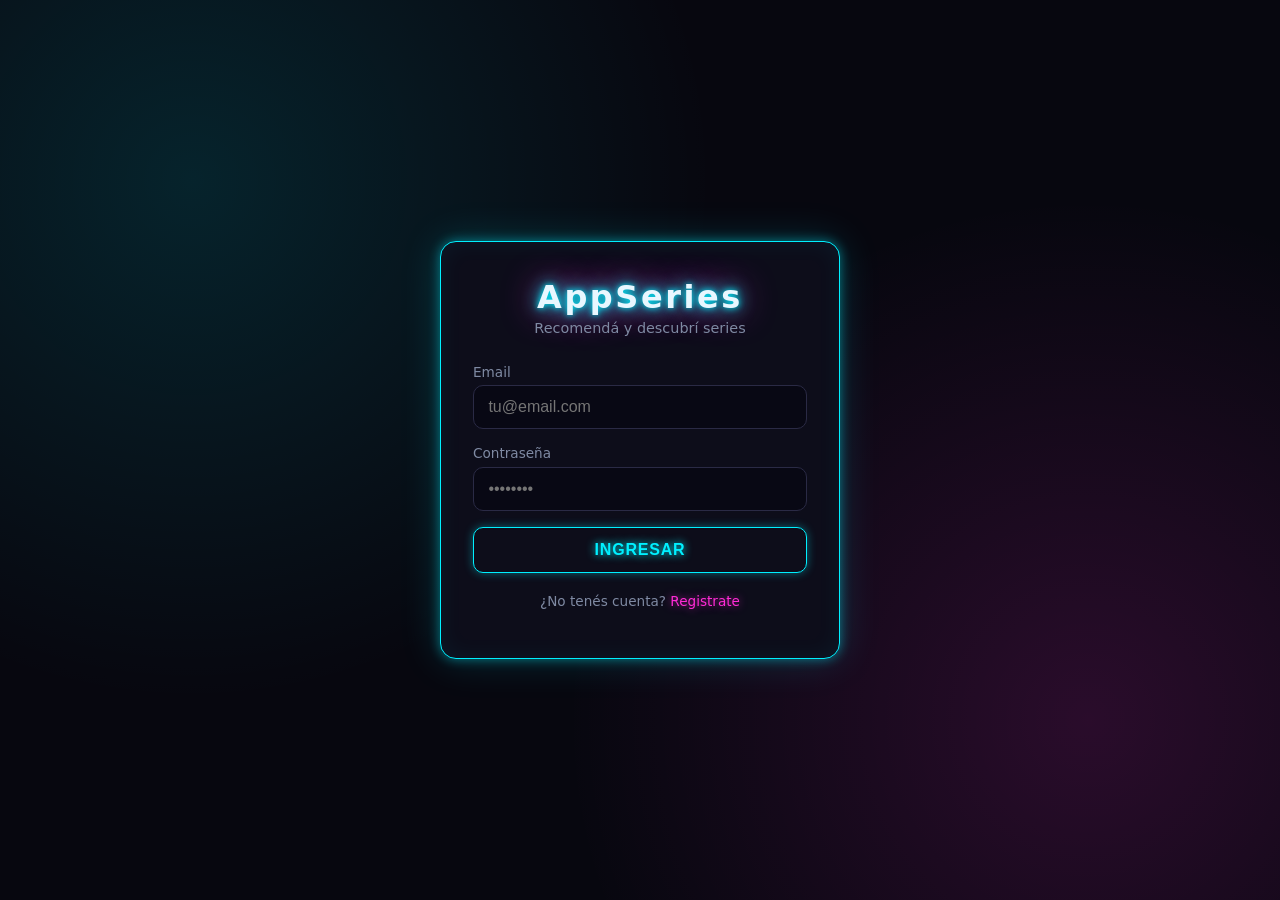
<file: index.html>
<!DOCTYPE html>
<html lang="es">
<head>
    <meta charset="UTF-8">
    <meta name="viewport" content="width=device-width, initial-scale=1.0">
    <meta name="theme-color" content="#07070f">
    <title>AppSeries | Ingresar</title>
    <link rel="manifest" href="manifest.json">
    <style>
        :root {
            --bg: #07070f;
            --panel: #0d0d1a;
            --cian: #00f0ff;
            --magenta: #ff2bd6;
            --texto: #e8f7ff;
            --tenue: #7f8aa3;
            --error: #ff5c7a;
        }

        * { box-sizing: border-box; }

        body {
            margin: 0;
            min-height: 100vh;
            display: grid;
            place-items: center;
            padding: 1.5rem;
            font-family: system-ui, -apple-system, "Segoe UI", Roboto, sans-serif;
            color: var(--texto);
            background:
                radial-gradient(circle at 15% 20%, rgba(0, 240, 255, 0.12), transparent 40%),
                radial-gradient(circle at 85% 80%, rgba(255, 43, 214, 0.14), transparent 40%),
                var(--bg);
        }

        .neon-card {
            width: 100%;
            max-width: 400px;
            padding: 2.25rem 2rem;
            border-radius: 16px;
            background: var(--panel);
            border: 1px solid var(--cian);
            box-shadow:
                0 0 12px rgba(0, 240, 255, 0.45),
                0 0 40px rgba(0, 240, 255, 0.18),
                inset 0 0 24px rgba(0, 240, 255, 0.06);
        }

        .neon-title {
            margin: 0 0 0.25rem;
            text-align: center;
            font-size: 2rem;
            letter-spacing: 0.08em;
            color: var(--texto);
            text-shadow:
                0 0 6px var(--cian),
                0 0 18px var(--cian),
                0 0 36px var(--magenta);
        }

        .neon-sub {
            margin: 0 0 1.75rem;
            text-align: center;
            font-size: 0.9rem;
            color: var(--tenue);
        }

        .neon-form { display: flex; flex-direction: column; gap: 1rem; }

        .neon-label { display: flex; flex-direction: column; gap: 0.35rem; font-size: 0.85rem; color: var(--tenue); }

        .neon-input {
            padding: 0.75rem 0.9rem;
            font-size: 1rem;
            color: var(--texto);
            background: #080814;
            border: 1px solid #2a2a45;
            border-radius: 10px;
            outline: none;
            transition: border-color 0.2s, box-shadow 0.2s;
        }

        .neon-input:focus {
            border-color: var(--magenta);
            box-shadow: 0 0 10px rgba(255, 43, 214, 0.55);
        }

        .neon-btn {
            padding: 0.8rem 1rem;
            font-size: 1rem;
            font-weight: 700;
            letter-spacing: 0.05em;
            cursor: pointer;
            color: var(--cian);
            background: transparent;
            border: 1px solid var(--cian);
            border-radius: 10px;
            text-shadow: 0 0 8px var(--cian);
            box-shadow: 0 0 10px rgba(0, 240, 255, 0.4);
            transition: background 0.2s, color 0.2s, box-shadow 0.2s;
        }

        .neon-btn:hover,
        .neon-btn:focus-visible {
            color: var(--bg);
            background: var(--cian);
            text-shadow: none;
            box-shadow: 0 0 22px rgba(0, 240, 255, 0.8);
            outline: none;
        }

        .neon-links { margin-top: 1.25rem; text-align: center; font-size: 0.85rem; color: var(--tenue); }
        .neon-links a { color: var(--magenta); text-decoration: none; text-shadow: 0 0 8px rgba(255, 43, 214, 0.6); }
        .neon-links a:hover { text-decoration: underline; }

        @media (prefers-reduced-motion: no-preference) {
            .neon-title { animation: parpadeo 6s infinite; }
            @keyframes parpadeo {
                0%, 92%, 100% { opacity: 1; }
                94% { opacity: 0.55; }
                96% { opacity: 1; }
                98% { opacity: 0.7; }
            }
        }
    </style>
</head>
<body>
    <main class="neon-card">
        <h1 class="neon-title">AppSeries</h1>
        <p class="neon-sub">Recomendá y descubrí series</p>

        <form id="form-login" class="neon-form" novalidate>
            <label class="neon-label">
                Email
                <input class="neon-input" type="email" id="login-email" placeholder="tu@email.com" required autocomplete="email">
            </label>

            <label class="neon-label">
                Contraseña
                <input class="neon-input" type="password" id="login-password" placeholder="••••••••" required autocomplete="current-password">
            </label>

            <button type="submit" class="neon-btn">INGRESAR</button>
        </form>

        <p class="neon-links">
            ¿No tenés cuenta? <a href="src/views/register.html">Registrate</a>
        </p>
    </main>

    <script>
        const DESTINO = 'src/views/nueva-serie.html';
        const form = document.getElementById('form-login');

        form.addEventListener('submit', (e) => {
            e.preventDefault();
            if (!form.reportValidity()) return;
            window.location.href = DESTINO;
        });
    </script>
</body>
</html>
</file>
